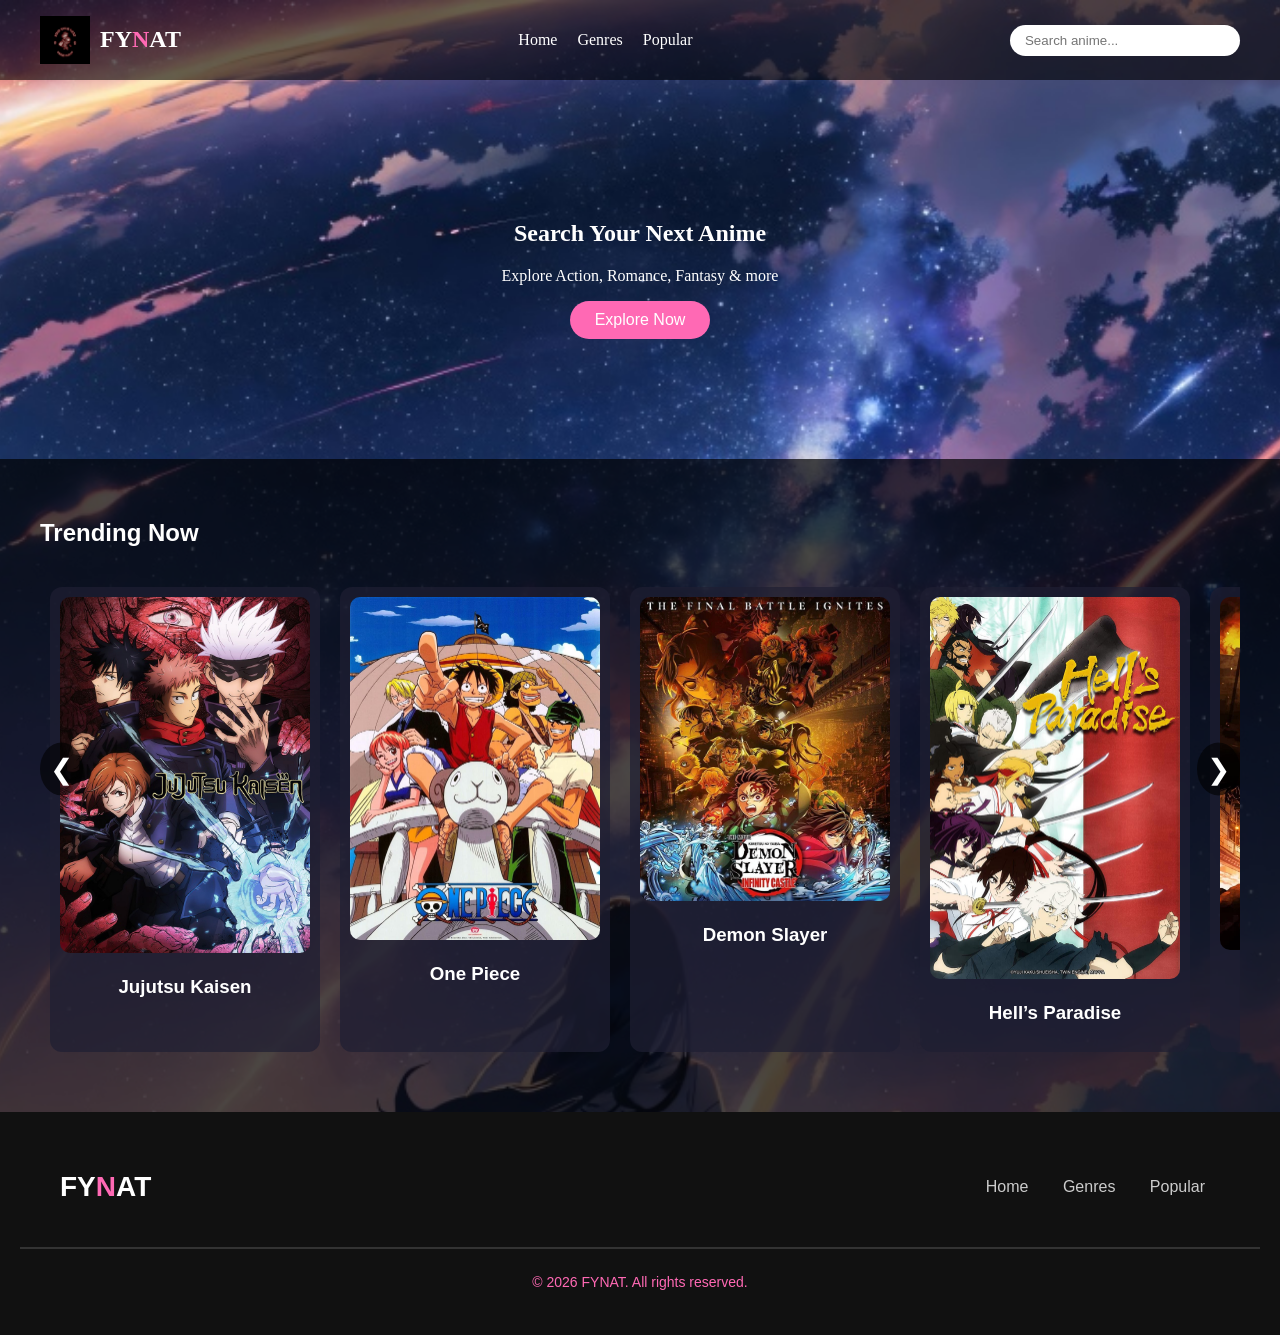
<file: index.html>
<!DOCTYPE html>

<html lang="en">
<head>
<meta charset="utf-8">
<title>FindYourNextAnimeToday</title>
<link rel="stylesheet" href="styles2.css">
</head>

<body>

<header>
    <a href="index.html" class="logo-container">
        <img src="logo.jpg" alt="Logo" class="logo-image">
        <div class="logo-text">FY<span>N</span>AT</div>
    </a>

    <nav>
        <ul>
            <li><a href="home.html">Home</a></li>
            <li><a href="genre.html">Genres</a></li>
            <li><a href="popu.html">Popular</a></li>
        </ul>
    </nav>

    <div class="header-search">
        <input type="text" id="searchInput" placeholder="Search anime...">
    </div>
</header>

<section class="hero">
    <h1>Search Your Next Anime</h1>
    <p>Explore Action, Romance, Fantasy & more</p>
    <button onclick="location.href='home.html'">Explore Now</button>
</section>

<section class="featured">
    <h2>Trending Now</h2>

    <div class="slider-container">

        <!-- LEFT BUTTON -->
        <button class="slide-btn left" onclick="slideLeft()">❮</button>

        <!-- CARDS CONTAINER -->
        <div class="anime-cards" id="cardSlider">

            <!-- JUJUTSU KAISEN -->
            <div class="card" onclick="openModal(
            'Jujutsu Kaisen',
            'Action, Supernatural',
            'Ongoing',
            'A boy swallows a cursed talisman — the finger of a demon — and becomes cursed himself. He enters a shaman\'s school to locate the demon\'s remaining body parts and exorcise himself.',
            'https://www.youtube.com/embed/pkKu9hLT-t8'
            )">
                <img src="jjk.jpg" alt="Jujutsu Kaisen">
                <h3>Jujutsu Kaisen</h3>
                <div class="card-overlay">View Details</div>
            </div>

            <!-- ONE PIECE -->
            <div class="card" onclick="openModal(
            'One Piece',
            'Adventure, Fantasy',
            'Ongoing',
            'Monkey D. Luffy, a pirate with rubber powers, forms the Straw Hat crew and sails the Grand Line, battling rivals and the World Government on a quest for the legendary treasure One Piece and the title of Pirate King.',
            'https://www.youtube.com/embed/1KMcoJBMWE4'
            )">
                <img src="onepiece.jpg" alt="One Piece">
                <h3>One Piece</h3>
                <div class="card-overlay">View Details</div>
            </div>

            <!-- DEMON SLAYER -->
            <div class="card" onclick="openModal(
            'Demon Slayer',
            'Action, Historical',
            'Ongoing',
            'The Demon Slayer Corps are drawn into the Infinity Castle, where Tanjiro and the Hashira face terrifying Upper Rank demons in a desperate fight as the final battle against Muzan Kibutsuji begins.',
            'https://www.youtube.com/embed/VQGCKyvzIM4'
            )">
                <img src="demonslayer.jpg" alt="Demon Slayer">
                <h3>Demon Slayer</h3>
                <div class="card-overlay">View Details</div>
            </div>

            <!-- HELLS PARADISE -->
            <div class="card" onclick="openModal(
            'Hell\'s Paradise',
            'Dark Fantasy, Action',
            'Completed',
            'A squad of prisoners and their guards are sent to investigate a mysterious island. They get stranded there and must rely on each other to survive the island\'s mysterious and monstrous residents.',
            'https://www.youtube.com/embed/rPYTaSqMxog'
            )">
                <img src="hellsparadise.jpg" alt="Hell's Paradise">
                <h3>Hell’s Paradise</h3>
                <div class="card-overlay">View Details</div>
            </div>

            <!-- ATTACK ON TITAN -->
            <div class="card" onclick="openModal(
            'Attack on Titan',
            'Action, Historical',
            'Completed',
            'In a world where humanity shelters behind towering walls from man-eating Titans, a determined teen joins the elite Survey Corps to fight the giants and uncover the secrets of their origin.',
            'https://www.youtube.com/embed/MGRm4IzK1SQ'
            )">
                <img src="attackontitan.jpg" alt="Attack on Titan">
                <h3>Attack On Titan</h3>
                <div class="card-overlay">View Details</div>
            </div>

            <!-- NARUTO -->
            <div class="card" onclick="openModal(
            'Naruto',
            'Action, Adventure',
            'Completed',
            'Naruto Uzumaki, a mischievous adolescent ninja, struggles as he searches for recognition and dreams of becoming the Hokage, the village\'s leader and strongest ninja.',
            'https://www.youtube.com/embed/22R0j8UKRzY'
            )">
                <img src="naruto.jpg" alt="Naruto">
                <h3>Naruto</h3>
                <div class="card-overlay">View Details</div>
            </div>

            <!-- SOLO LEVELING -->
            <div class="card" onclick="openModal(
            'Solo Leveling',
            'Action, Fantasy',
            'Ongoing',
            'In a world where hunters battle deadly monsters, Sung Jin-Woo gains a mysterious system that allows him to level up infinitely, becoming humanity’s strongest hunter.',
            'https://www.youtube.com/embed/OdQrlp3uYQM'
            )">
                <img src="sololeveling.jpg" alt="Solo Leveling">
                <h3>Solo Leveling</h3>
                <div class="card-overlay">View Details</div>
            </div>

            <!-- GACHIAKUTA -->
            <div class="card" onclick="openModal(
            'Gachiakuta',
            'Action, Fantasy',
            'Ongoing',
            'Rudo lives in the slums where the discarded waste of society is thrown. After being falsely accused of murder, he is cast into the Abyss, where he must survive and uncover the truth.',
            'https://www.youtube.com/embed/yeRvDchyo44'
            )">
                <img src="gachiakuta.jpg" alt="Gachiakuta">
                <h3>Gachiakuta</h3>
                <div class="card-overlay">View Details</div>
            </div>

        </div>

        <!-- RIGHT BUTTON -->
        <button class="slide-btn right" onclick="slideRight()">❯</button>

    </div>
</section>

<!-- MODAL -->
<div id="animeModal" class="modal">
  <div class="modal-content">

    <span class="close-btn" onclick="closeModal()">✖</span>

    <h2 id="animeTitle"></h2>

    <p class="anime-meta">
      <span id="animeGenre"></span> • 
      <span id="animeStatus"></span>
    </p>

    <p id="animeDescription" class="anime-description"></p>

    <button id="watchTrailerBtn" class="trailer-btn">
      ▶ Watch Trailer
    </button>

    <div id="trailerWrapper" class="trailer-wrapper">
      <span class="close-trailer" onclick="closeTrailer()">✖</span>
      <iframe
        id="trailerFrame"
        src=""
        allow="autoplay; encrypted-media"
        allowfullscreen>
      </iframe>
    </div>

  </div>
</div>

<script>

let currentTrailer = "";

function openModal(title, genre, status, description, trailerLink) {
  document.getElementById("animeTitle").innerText = title;
  document.getElementById("animeGenre").innerText = genre;
  document.getElementById("animeStatus").innerText = status;
  document.getElementById("animeDescription").innerText = description;

  currentTrailer = trailerLink;

  document.getElementById("animeModal").classList.add("active");
  document.body.style.overflow = "hidden";

  document.getElementById("trailerWrapper").style.display = "none";
  document.getElementById("trailerFrame").src = "";
  document.getElementById("watchTrailerBtn").style.display = "inline-block";
}

function closeModal() {
  document.getElementById("animeModal").classList.remove("active");
  document.body.style.overflow = "auto";
  closeTrailer();
}

document.getElementById("watchTrailerBtn").addEventListener("click", function() {
  if (currentTrailer !== "") {

    let url = currentTrailer;

    // If URL already has ?, use &
    if (url.includes("?")) {
      url += "&autoplay=1&rel=0";
    } else {
      url += "?autoplay=1&rel=0";
    }

    document.getElementById("trailerFrame").src = url;
    document.getElementById("trailerWrapper").style.display = "block";
    this.style.display = "none";
  }
});

function closeTrailer() {
  document.getElementById("trailerFrame").src = "";
  document.getElementById("trailerWrapper").style.display = "none";
  document.getElementById("watchTrailerBtn").style.display = "inline-block";
}

document.getElementById("animeModal").addEventListener("click", function(e){
  if(e.target === this){
    closeModal();
  }
});

document.getElementById("searchInput").addEventListener("keyup", function() {
  let value = this.value.toLowerCase();
  let cards = document.querySelectorAll(".card");

  cards.forEach(card => {
    let title = card.querySelector("h3").innerText.toLowerCase();
    card.style.display = title.includes(value) ? "block" : "none";
  });
});

function slideLeft() {
  document.getElementById("cardSlider").scrollBy({
    left: -300,
    behavior: "smooth"
  });
}

function slideRight() {
  document.getElementById("cardSlider").scrollBy({
    left: 300,
    behavior: "smooth"
  });
}

</script>

<footer class="footer"> 

<div class="footer-top"> 
<div class="footer-logo">  
<h1>FY<span>N</span>AT</h1> 
</div> <div class="footer-links">
 <a href="home.html">Home</a> <a href="genre.html">Genres</a> 
<a href="popu.html">Popular</a> 
</div> 
</div> 
<hr> <div class="footer-bottom"> 
<p>© 2026 FYNAT. All rights reserved.</p>
 </div>
 
</footer>

</body>
</html>
</file>
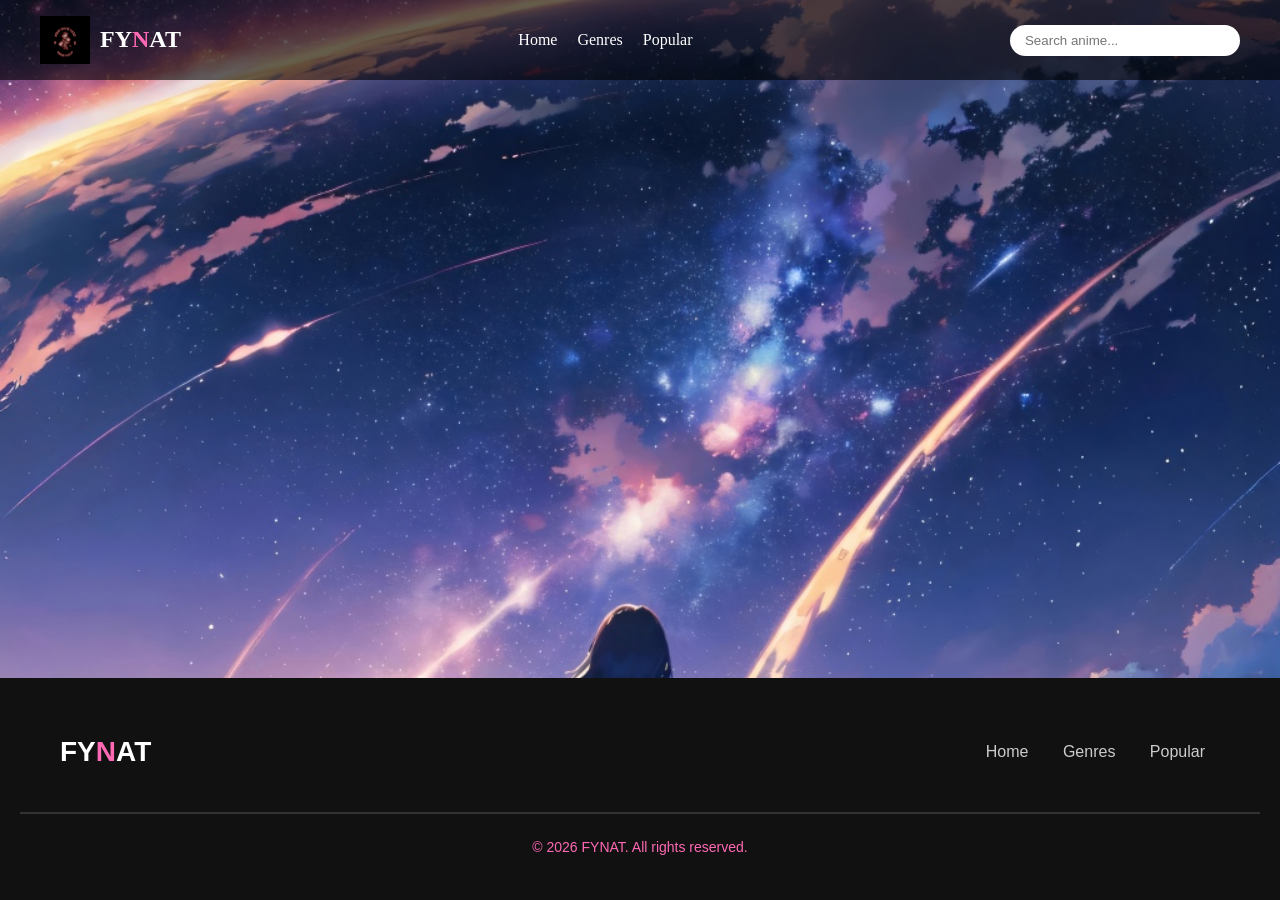
<file: genre.html>
<!DOCTYPE html>
<html lang="en">
<head>
<meta charset="utf-8">
<title>Genre</title>
<link href="styles2.css" rel="stylesheet">
</head>

<body>
<header>
    <a href="index.html" class="logo-container">
        <img src="logo.jpg" alt="Logo" class="logo-image">
        <div class="logo-text">FY<span>N</span>AT</div>
    </a>

    <nav>
        <ul>
            <li><a href="home.html">Home</a></li>
            <li><a href="genre.html">Genres</a></li>
            <li><a href="popu.html">Popular</a></li>
        </ul>
    </nav>

    <!-- SEARCH BAR -->
    <div class="header-search">
        <input type="text" id="searchInput" placeholder="Search anime...">
    </div>
</header>

<footer class="footer"> 

<div class="footer-top"> 
<div class="footer-logo">  
<h1>FY<span>N</span>AT</h1> 
</div> <div class="footer-links">
 <a href="home.html">Home</a> <a href="genre.html">Genres</a> 
<a href="popu.html">Popular</a> 
</div> 
</div> 
<hr> <div class="footer-bottom"> 
<p>© 2026 FYNAT. All rights reserved.</p>
 </div>
 

</footer>
</file>
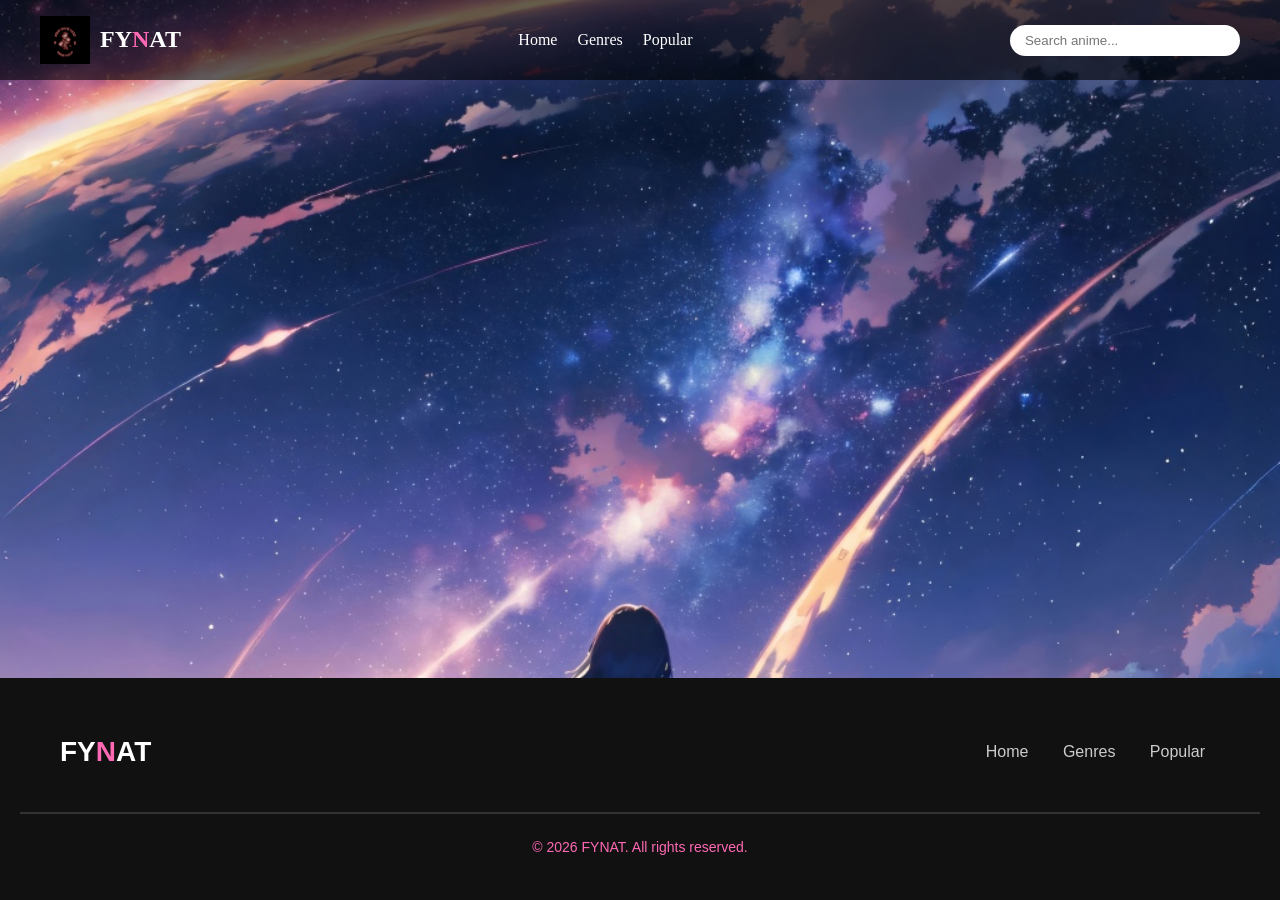
<file: home.html>
<!DOCTYPE html>
<html lang="en">
<head>
<meta charset="utf-8">
<title>Home</title>
<link href="styles2.css" rel="stylesheet">
</head>

<body>
<header>
    <a href="index.html" class="logo-container">
        <img src="logo.jpg" alt="Logo" class="logo-image">
        <div class="logo-text">FY<span>N</span>AT</div>
    </a>

    <nav>
        <ul>
            <li><a href="home.html">Home</a></li>
            <li><a href="genre.html">Genres</a></li>
            <li><a href="popu.html">Popular</a></li>
        </ul>
    </nav>

    <!-- SEARCH BAR -->
    <div class="header-search">
        <input type="text" id="searchInput" placeholder="Search anime...">
    </div>
</header>

<footer class="footer"> 

<div class="footer-top"> 
<div class="footer-logo">  
<h1>FY<span>N</span>AT</h1> 
</div> <div class="footer-links">
 <a href="home.html">Home</a> <a href="genre.html">Genres</a> 
<a href="popu.html">Popular</a> 
</div> 
</div> 
<hr> <div class="footer-bottom"> 
<p>© 2026 FYNAT. All rights reserved.</p>
 </div>
 

</footer>
</file>
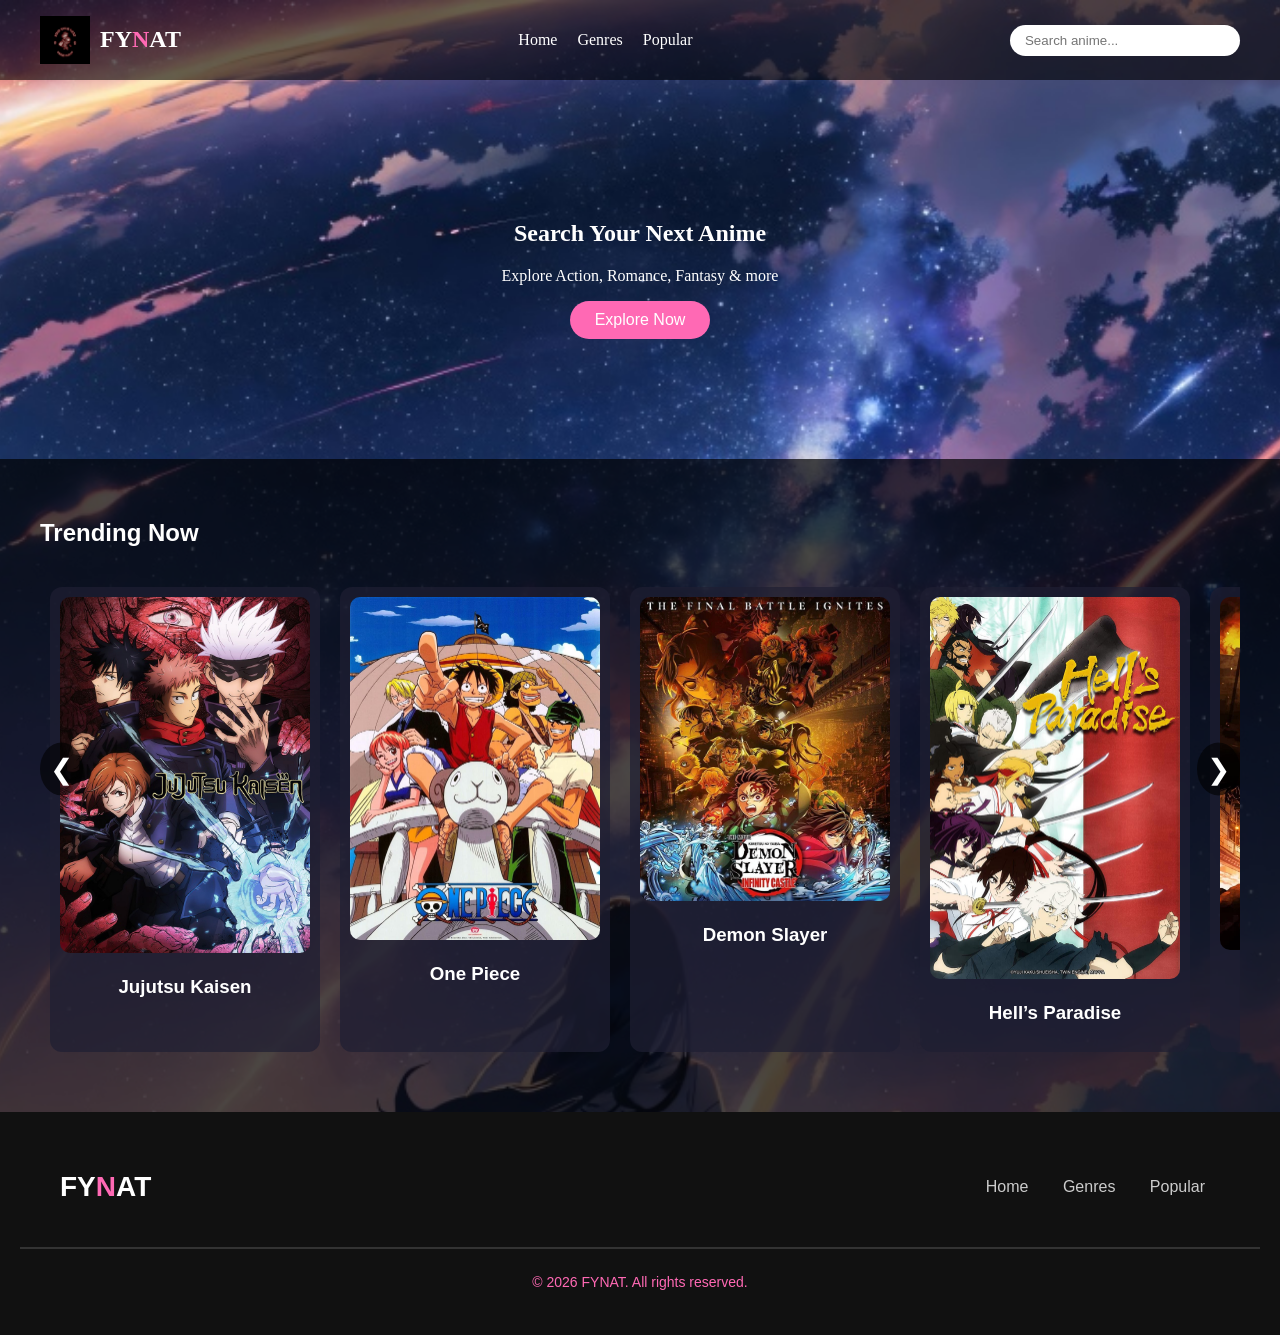
<file: index3.html>
<!DOCTYPE html>

<html lang="en">
<head>
<meta charset="utf-8">
<title>FindYourNextAnimeToday</title>
<link rel="stylesheet" href="styles2.css">
</head>

<body>

<header>
    <a href="index3.html" class="logo-container">
        <img src="logo.jpg" alt="Logo" class="logo-image">
        <div class="logo-text">FY<span>N</span>AT</div>
    </a>

    <nav>
        <ul>
            <li><a href="home.html">Home</a></li>
            <li><a href="genre.html">Genres</a></li>
            <li><a href="popu.html">Popular</a></li>
        </ul>
    </nav>

    <div class="header-search">
        <input type="text" id="searchInput" placeholder="Search anime...">
    </div>
</header>

<section class="hero">
    <h1>Search Your Next Anime</h1>
    <p>Explore Action, Romance, Fantasy & more</p>
    <button onclick="location.href='home.html'">Explore Now</button>
</section>

<section class="featured">
    <h2>Trending Now</h2>

    <div class="slider-container">

        <!-- LEFT BUTTON -->
        <button class="slide-btn left" onclick="slideLeft()">❮</button>

        <!-- CARDS CONTAINER -->
        <div class="anime-cards" id="cardSlider">

            <!-- JUJUTSU KAISEN -->
            <div class="card" onclick="openModal(
            'Jujutsu Kaisen',
            'Action, Supernatural',
            'Ongoing',
            'A boy swallows a cursed talisman — the finger of a demon — and becomes cursed himself. He enters a shaman\'s school to locate the demon\'s remaining body parts and exorcise himself.',
            'https://www.youtube.com/embed/pkKu9hLT-t8'
            )">
                <img src="jjk.jpg" alt="Jujutsu Kaisen">
                <h3>Jujutsu Kaisen</h3>
                <div class="card-overlay">View Details</div>
            </div>

            <!-- ONE PIECE -->
            <div class="card" onclick="openModal(
            'One Piece',
            'Adventure, Fantasy',
            'Ongoing',
            'Monkey D. Luffy, a pirate with rubber powers, forms the Straw Hat crew and sails the Grand Line, battling rivals and the World Government on a quest for the legendary treasure One Piece and the title of Pirate King.',
            'https://www.youtube.com/embed/1KMcoJBMWE4'
            )">
                <img src="onepiece.jpg" alt="One Piece">
                <h3>One Piece</h3>
                <div class="card-overlay">View Details</div>
            </div>

            <!-- DEMON SLAYER -->
            <div class="card" onclick="openModal(
            'Demon Slayer',
            'Action, Historical',
            'Ongoing',
            'The Demon Slayer Corps are drawn into the Infinity Castle, where Tanjiro and the Hashira face terrifying Upper Rank demons in a desperate fight as the final battle against Muzan Kibutsuji begins.',
            'https://www.youtube.com/embed/VQGCKyvzIM4'
            )">
                <img src="demonslayer.jpg" alt="Demon Slayer">
                <h3>Demon Slayer</h3>
                <div class="card-overlay">View Details</div>
            </div>

            <!-- HELLS PARADISE -->
            <div class="card" onclick="openModal(
            'Hell\'s Paradise',
            'Dark Fantasy, Action',
            'Completed',
            'A squad of prisoners and their guards are sent to investigate a mysterious island. They get stranded there and must rely on each other to survive the island\'s mysterious and monstrous residents.',
            'https://www.youtube.com/embed/aaHZdwPZX6g'
            )">
                <img src="hellsparadise.jpg" alt="Hell's Paradise">
                <h3>Hell’s Paradise</h3>
                <div class="card-overlay">View Details</div>
            </div>

            <!-- ATTACK ON TITAN -->
            <div class="card" onclick="openModal(
            'Attack on Titan',
            'Action, Historical',
            'Completed',
            'In a world where humanity shelters behind towering walls from man-eating Titans, a determined teen joins the elite Survey Corps to fight the giants and uncover the secrets of their origin.',
            'https://www.youtube.com/embed/MGRm4IzK1SQ'
            )">
                <img src="attackontitan.jpg" alt="Attack on Titan">
                <h3>Attack On Titan</h3>
                <div class="card-overlay">View Details</div>
            </div>

            <!-- NARUTO -->
            <div class="card" onclick="openModal(
            'Naruto',
            'Action, Adventure',
            'Completed',
            'Naruto Uzumaki, a mischievous adolescent ninja, struggles as he searches for recognition and dreams of becoming the Hokage, the village\'s leader and strongest ninja.',
            'https://www.youtube.com/embed/22R0j8UKRzY'
            )">
                <img src="naruto.jpg" alt="Naruto">
                <h3>Naruto</h3>
                <div class="card-overlay">View Details</div>
            </div>

            <!-- SOLO LEVELING -->
            <div class="card" onclick="openModal(
            'Solo Leveling',
            'Action, Fantasy',
            'Ongoing',
            'In a world where hunters battle deadly monsters, Sung Jin-Woo gains a mysterious system that allows him to level up infinitely, becoming humanity’s strongest hunter.',
            'https://www.youtube.com/embed/OdQrlp3uYQM'
            )">
                <img src="sololeveling.jpg" alt="Solo Leveling">
                <h3>Solo Leveling</h3>
                <div class="card-overlay">View Details</div>
            </div>

            <!-- GACHIAKUTA -->
            <div class="card" onclick="openModal(
            'Gachiakuta',
            'Action, Fantasy',
            'Ongoing',
            'Rudo lives in the slums where the discarded waste of society is thrown. After being falsely accused of murder, he is cast into the Abyss, where he must survive and uncover the truth.',
            'https://www.youtube.com/embed/yeRvDchyo44'
            )">
                <img src="gachiakuta.jpg" alt="Gachiakuta">
                <h3>Gachiakuta</h3>
                <div class="card-overlay">View Details</div>
            </div>

        </div>

        <!-- RIGHT BUTTON -->
        <button class="slide-btn right" onclick="slideRight()">❯</button>

    </div>
</section>

<!-- MODAL -->
<div id="animeModal" class="modal">
  <div class="modal-content">

    <span class="close-btn" onclick="closeModal()">✖</span>

    <h2 id="animeTitle"></h2>

    <p class="anime-meta">
      <span id="animeGenre"></span> • 
      <span id="animeStatus"></span>
    </p>

    <p id="animeDescription" class="anime-description"></p>

    <button id="watchTrailerBtn" class="trailer-btn">
      ▶ Watch Trailer
    </button>

    <div id="trailerWrapper" class="trailer-wrapper">
      <span class="close-trailer" onclick="closeTrailer()">✖</span>
      <iframe
        id="trailerFrame"
        src=""
        allow="autoplay; encrypted-media"
        allowfullscreen>
      </iframe>
    </div>

  </div>
</div>

<script>

let currentTrailer = "";

function openModal(title, genre, status, description, trailerLink) {
  document.getElementById("animeTitle").innerText = title;
  document.getElementById("animeGenre").innerText = genre;
  document.getElementById("animeStatus").innerText = status;
  document.getElementById("animeDescription").innerText = description;

  currentTrailer = trailerLink;

  document.getElementById("animeModal").classList.add("active");
  document.body.style.overflow = "hidden";

  document.getElementById("trailerWrapper").style.display = "none";
  document.getElementById("trailerFrame").src = "";
  document.getElementById("watchTrailerBtn").style.display = "inline-block";
}

function closeModal() {
  document.getElementById("animeModal").classList.remove("active");
  document.body.style.overflow = "auto";
  closeTrailer();
}

document.getElementById("watchTrailerBtn").addEventListener("click", function() {
  if (currentTrailer !== "") {

    let url = currentTrailer;

    // If URL already has ?, use &
    if (url.includes("?")) {
      url += "&autoplay=1&rel=0";
    } else {
      url += "?autoplay=1&rel=0";
    }

    document.getElementById("trailerFrame").src = url;
    document.getElementById("trailerWrapper").style.display = "block";
    this.style.display = "none";
  }
});

function closeTrailer() {
  document.getElementById("trailerFrame").src = "";
  document.getElementById("trailerWrapper").style.display = "none";
  document.getElementById("watchTrailerBtn").style.display = "inline-block";
}

document.getElementById("animeModal").addEventListener("click", function(e){
  if(e.target === this){
    closeModal();
  }
});

document.getElementById("searchInput").addEventListener("keyup", function() {
  let value = this.value.toLowerCase();
  let cards = document.querySelectorAll(".card");

  cards.forEach(card => {
    let title = card.querySelector("h3").innerText.toLowerCase();
    card.style.display = title.includes(value) ? "block" : "none";
  });
});

function slideLeft() {
  document.getElementById("cardSlider").scrollBy({
    left: -300,
    behavior: "smooth"
  });
}

function slideRight() {
  document.getElementById("cardSlider").scrollBy({
    left: 300,
    behavior: "smooth"
  });
}

</script>

<footer class="footer"> 

<div class="footer-top"> 
<div class="footer-logo">  
<h1>FY<span>N</span>AT</h1> 
</div> <div class="footer-links">
 <a href="home.html">Home</a> <a href="genre.html">Genres</a> 
<a href="popu.html">Popular</a> 
</div> 
</div> 
<hr> <div class="footer-bottom"> 
<p>© 2026 FYNAT. All rights reserved.</p>
 </div>
 
</footer>

</body>
</html>
</file>
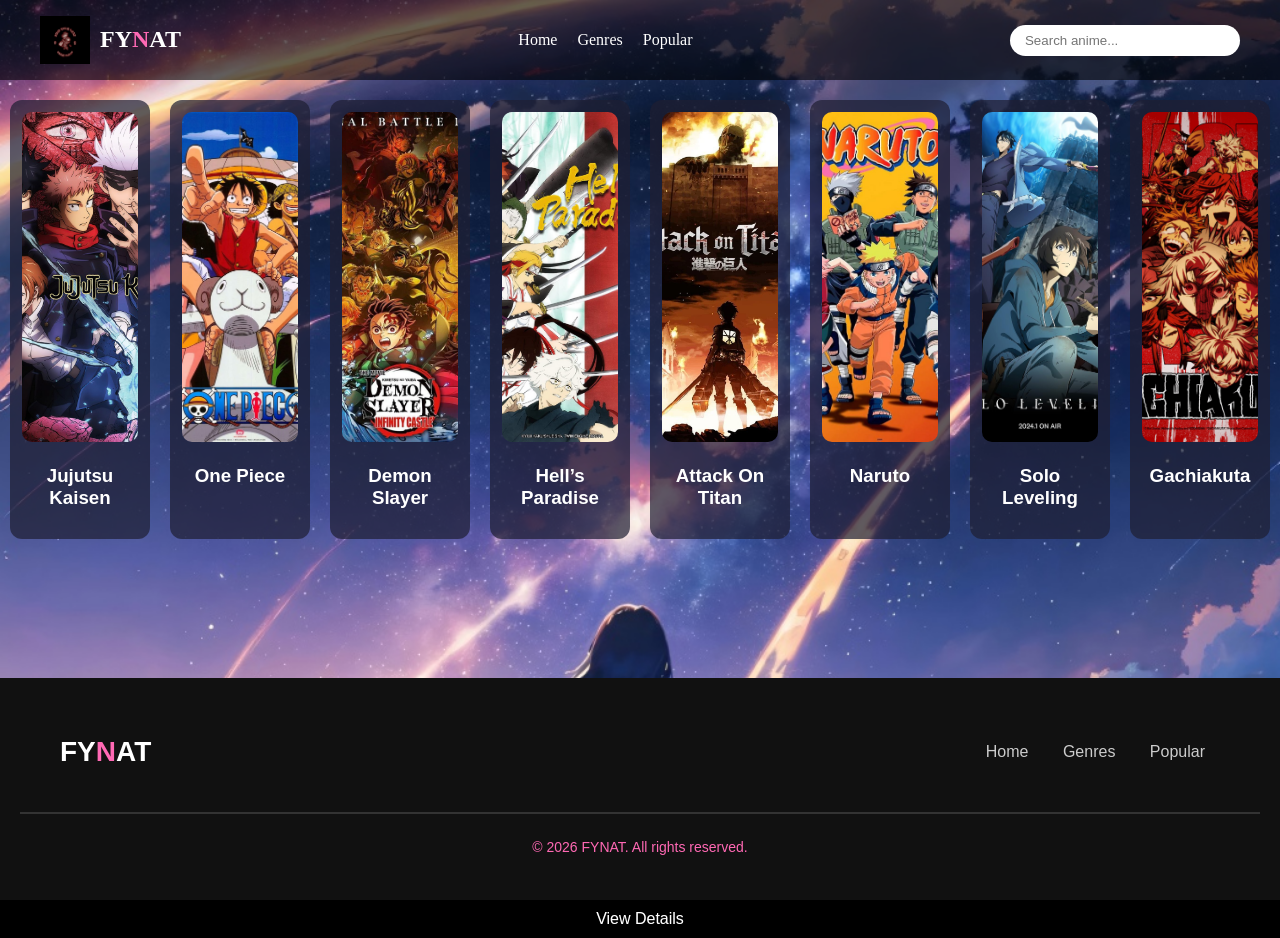
<file: popu.html>
<!DOCTYPE html>
<html lang="en">
<head>
<meta charset="utf-8">
<title>Popular</title>
<link href="styles2.css" rel="stylesheet">
</head>

<body>
<header>
    <a href="index.html" class="logo-container">
        <img src="logo.jpg" alt="Logo" class="logo-image">
        <div class="logo-text">FY<span>N</span>AT</div>
    </a>

    <nav>
        <ul>
            <li><a href="home.html">Home</a></li>
            <li><a href="genre.html">Genres</a></li>
            <li><a href="popu.html">Popular</a></li>
        </ul>
    </nav>

    <!-- SEARCH BAR -->
    <div class="header-search">
        <input type="text" id="searchInput" placeholder="Search anime...">
    </div>
</header>

<div class="anime-cards" id="cardSlider">

            <!-- JUJUTSU KAISEN -->
            <div class="anime-card" onclick="openModal(
            'Jujutsu Kaisen',
            'Action, Supernatural',
            'Ongoing',
            'A boy swallows a cursed talisman — the finger of a demon — and becomes cursed himself. He enters a shaman\'s school to locate the demon\'s remaining body parts and exorcise himself.',
            'https://www.youtube.com/embed/pkKu9hLT-t8'
            )">
                <img src="jjk.jpg" alt="Jujutsu Kaisen">
                <h3>Jujutsu Kaisen</h3>
                <div class="card-overlay">View Details</div>
            </div>

            <!-- ONE PIECE -->
            <div class="anime-card" onclick="openModal(
            'One Piece',
            'Adventure, Fantasy',
            'Ongoing',
            'Monkey D. Luffy, a pirate with rubber powers, forms the Straw Hat crew and sails the Grand Line, battling rivals and the World Government on a quest for the legendary treasure One Piece and the title of Pirate King.',
            'https://www.youtube.com/embed/1KMcoJBMWE4'
            )">
                <img src="onepiece.jpg" alt="One Piece">
                <h3>One Piece</h3>
                <div class="card-overlay">View Details</div>
            </div>

            <!-- DEMON SLAYER -->
            <div class="anime-card" onclick="openModal(
            'Demon Slayer',
            'Action, Historical',
            'Ongoing',
            'The Demon Slayer Corps are drawn into the Infinity Castle, where Tanjiro and the Hashira face terrifying Upper Rank demons in a desperate fight as the final battle against Muzan Kibutsuji begins.',
            'https://www.youtube.com/embed/VQGCKyvzIM4'
            )">
                <img src="demonslayer.jpg" alt="Demon Slayer">
                <h3>Demon Slayer</h3>
                <div class="card-overlay">View Details</div>
            </div>

            <!-- HELLS PARADISE -->
            <div class="anime-card" onclick="openModal(
            'Hell\'s Paradise',
            'Dark Fantasy, Action',
            'Completed',
            'A squad of prisoners and their guards are sent to investigate a mysterious island. They get stranded there and must rely on each other to survive the island\'s mysterious and monstrous residents.',
            'https://www.youtube.com/embed/aaHZdwPZX6g'
            )">
                <img src="hellsparadise.jpg" alt="Hell's Paradise">
                <h3>Hell’s Paradise</h3>
                <div class="card-overlay">View Details</div>
            </div>

            <!-- ATTACK ON TITAN -->
            <div class="anime-card" onclick="openModal(
            'Attack on Titan',
            'Action, Historical',
            'Completed',
            'In a world where humanity shelters behind towering walls from man-eating Titans, a determined teen joins the elite Survey Corps to fight the giants and uncover the secrets of their origin.',
            'https://www.youtube.com/embed/MGRm4IzK1SQ'
            )">
                <img src="attackontitan.jpg" alt="Attack on Titan">
                <h3>Attack On Titan</h3>
                <div class="card-overlay">View Details</div>
            </div>

            <!-- NARUTO -->
            <div class="anime-card" onclick="openModal(
            'Naruto',
            'Action, Adventure',
            'Completed',
            'Naruto Uzumaki, a mischievous adolescent ninja, struggles as he searches for recognition and dreams of becoming the Hokage, the village\'s leader and strongest ninja.',
            'https://www.youtube.com/embed/22R0j8UKRzY'
            )">
                <img src="naruto.jpg" alt="Naruto">
                <h3>Naruto</h3>
                <div class="card-overlay">View Details</div>
            </div>

            <!-- SOLO LEVELING -->
            <div class="anime-card" onclick="openModal(
            'Solo Leveling',
            'Action, Fantasy',
            'Ongoing',
            'In a world where hunters battle deadly monsters, Sung Jin-Woo gains a mysterious system that allows him to level up infinitely, becoming humanity’s strongest hunter.',
            'https://www.youtube.com/embed/OdQrlp3uYQM'
            )">
                <img src="sololeveling.jpg" alt="Solo Leveling">
                <h3>Solo Leveling</h3>
                <div class="card-overlay">View Details</div>
            </div>

            <!-- GACHIAKUTA -->
            <div class="anime-card" onclick="openModal(
            'Gachiakuta',
            'Action, Fantasy',
            'Ongoing',
            'Rudo lives in the slums where the discarded waste of society is thrown. After being falsely accused of murder, he is cast into the Abyss, where he must survive and uncover the truth.',
            'https://www.youtube.com/embed/yeRvDchyo44'
            )">
                <img src="gachiakuta.jpg" alt="Gachiakuta">
                <h3>Gachiakuta</h3>
                <div class="card-overlay">View Details</div>
            </div>

        </div>
<div class="popu-trailer" id="popuTrailerBox">

<span class="close-trailer" onclick="closeTrailer()">✖</span>

<iframe id="popuTrailer" src=""></iframe>

</div>


<!-- MODAL -->
<div id="animeModal" class="modal">
  <div class="modal-content">

    <span class="close-btn" onclick="closeModal()">✖</span>

    <h2 id="animeTitle"></h2>

    <p class="anime-meta">
      <span id="animeGenre"></span> • 
      <span id="animeStatus"></span>
    </p>

    <p id="animeDescription" class="anime-description"></p>

    <button id="watchTrailerBtn" class="trailer-btn">
      ▶ Watch Trailer
    </button>

    <div id="trailerWrapper" class="trailer-wrapper">
      <span class="close-trailer" onclick="closeTrailer()">✖</span>
      <iframe
        id="trailerFrame"
        src=""
        allow="autoplay; encrypted-media"
        allowfullscreen>
      </iframe>
    </div>

  </div>
</div>
<script>

let currentTrailer = "";

function openModal(title, genre, status, description, trailerLink) {
  document.getElementById("animeTitle").innerText = title;
  document.getElementById("animeGenre").innerText = genre;
  document.getElementById("animeStatus").innerText = status;
  document.getElementById("animeDescription").innerText = description;

  currentTrailer = trailerLink;

  document.getElementById("animeModal").classList.add("active");
  document.body.style.overflow = "hidden";

  document.getElementById("trailerWrapper").style.display = "none";
  document.getElementById("trailerFrame").src = "";
  document.getElementById("watchTrailerBtn").style.display = "inline-block";
}

function closeModal() {
  document.getElementById("animeModal").classList.remove("active");
  document.body.style.overflow = "auto";
  closeTrailer();
}

document.getElementById("watchTrailerBtn").addEventListener("click", function() {
  if (currentTrailer !== "") {

    let url = currentTrailer;

    // If URL already has ?, use &
    if (url.includes("?")) {
      url += "&autoplay=1&rel=0";
    } else {
      url += "?autoplay=1&rel=0";
    }

    document.getElementById("trailerFrame").src = url;
    document.getElementById("trailerWrapper").style.display = "block";
    this.style.display = "none";
  }
});

function closeTrailer() {
  document.getElementById("trailerFrame").src = "";
  document.getElementById("trailerWrapper").style.display = "none";
  document.getElementById("watchTrailerBtn").style.display = "inline-block";
}

document.getElementById("animeModal").addEventListener("click", function(e){
  if(e.target === this){
    closeModal();
  }
});

document.getElementById("searchInput").addEventListener("keyup", function() {
  let value = this.value.toLowerCase();
  let cards = document.querySelectorAll(".anime-card");

  cards.forEach(card => {
    let title = card.querySelector("h3").innerText.toLowerCase();
    card.style.display = title.includes(value) ? "inline-block" : "none";
  });
});

function slideLeft() {
  document.getElementById("cardSlider").scrollBy({
    left: -300,
    behavior: "smooth"
  });
}

function slideRight() {
  document.getElementById("cardSlider").scrollBy({
    left: 300,
    behavior: "smooth"
  });
}

</script>
<footer class="footer"> 

<div class="footer-top"> 
<div class="footer-logo">  
<h1>FY<span>N</span>AT</h1> 
</div> <div class="footer-links">
 <a href="home.html">Home</a> <a href="genre.html">Genres</a> 
<a href="popu.html">Popular</a> 
</div> 
</div> 
<hr> <div class="footer-bottom"> 
<p>© 2026 FYNAT. All rights reserved.</p>
 </div>
 

</footer>
</file>
<file: styles2.css>
/* GLOBAL */
html {
    scroll-behavior: smooth;
}

body {
    margin: 0;
    font-family: Arial, sans-serif;
    background: url("hero.jpg.jpg") no-repeat center center/cover;
    color: white;

    min-height: 100vh;
    display: flex;
    flex-direction: column;
}

/* HEADER */
header {
    font-family: broadway;
    display: flex;
    justify-content: space-between;
    align-items: center;
    padding: 15px 40px;
    background: rgba(0,0,0,0.6);

    position: sticky;
    top: 0;
    z-index: 1000;
}

/* HEADER LAYOUT */
header {
  display: flex;
  align-items: center;
  justify-content: space-between;
  padding: 15px 40px;
}

/* NAV */
nav ul {
  display: flex;
  gap: 30px;
  list-style: none;
}

/* SEARCH BAR IN HEADER */
.header-search {
  margin-left: 20px;
}

#searchInput {
  padding: 8px 15px;
  border-radius: 20px;
  border: none;
  outline: none;
  width: 200px;
  transition: 0.3s ease;
}

#searchInput:focus {
  width: 250px;
}

.logo-container {
    display: flex;
    align-items: center;
    text-decoration: none;
    color: white;
}

.logo-image {
    width: 50px;
    margin-right: 10px;
}

.logo-text {
    font-size: 24px;
    font-weight: bold;
}

.logo-text span {
    color: hotpink;
}

/* NAVIGATION */
nav ul {
    list-style: none;
    display: flex;
    gap: 20px;
}

nav a {
    text-decoration: none;
    color: white;
}

nav a:hover {
    color: hotpink;
}

nav a.active {
    color: hotpink;
    font-weight: bold;
}

/* HERO */
.hero {
    font-family: cascadia code;
    text-align: center;
    padding: 120px 20px;
}

.hero button {
    padding: 10px 25px;
    border: none;
    background: hotpink;
    color: white;
    font-size: 16px;
    border-radius: 25px;
    cursor: pointer;
}

.hero button:hover {
    background: deeppink;
}

/* FEATURED */
.featured {
    padding: 40px;
    background: rgba(0,0,0,0.7);
}


.card {
    background: rgba(30,30,50,0.7);
    padding: 10px;
    border-radius: 12px;
    cursor: pointer;
    transition: 0.3s ease;
    width: 180px;
    text-align: center;
    position: relative;
    overflow: hidden;
}

.card img {
    width: 100%;
    border-radius: 10px;
}

.card:hover {
    transform: translateY(-8px);
    box-shadow: 0 0 25px rgba(255,60,120,0.6);
}

/* CARD OVERLAY */
.card-overlay {
    position: absolute;
    bottom: 0;
    left: 0;
    right: 0;
    background: rgba(0,0,0,0.8);
    color: white;
    padding: 10px;
    transform: translateY(100%);
    transition: 0.3s;
}

.card:hover .card-overlay {
    transform: translateY(0);
}

/* MODAL */
.modal {
    display: none;
    position: fixed;
    inset: 0;
    background: rgba(0,0,0,0.8);
    justify-content: center;
    align-items: center;
    z-index: 2000;
}

body.modal-open {
    overflow: hidden;
}

.modal-content {
    background: #1e1e2f;
    padding: 30px;
    width: 400px;
    border-radius: 15px;
    position: relative;
    animation: fadeIn 0.3s ease;
}

.close-btn {
    position: absolute;
    top: 10px;
    right: 15px;
    font-size: 25px;
    cursor: pointer;
}

@keyframes fadeIn {
    from { transform: scale(0.8); opacity: 0; }
    to { transform: scale(1); opacity: 1; }
}

/* FOOTER */
.footer {
    background: #111;
    color: #ccc;
    padding: 40px 20px;
    text-align: center;
    margin-top: auto;
}

.footer-top {
    display: flex;
    justify-content: space-between;
    align-items: center;
    flex-wrap: wrap;
    padding: 0 40px;
}

.footer-logo h1 {
    font-size: 28px;
    color: white;
}

.footer-logo span {
    color: hotpink;
}

.footer-links a {
    margin: 0 15px;
    text-decoration: none;
    color: #ccc;
    transition: 0.3s;
}

.footer-links a:hover {
    color: hotpink;
}

.footer hr {
    border: 0.5px solid #333;
    margin: 25px 0;
}

.footer-bottom p {
    color: hotpink;
    font-size: 14px;
    margin: 5px 0;
}

.trailer-btn {
    margin-top: 15px;
    padding: 10px 20px;
    background: hotpink;
    border: none;
    border-radius: 25px;
    color: white;
    cursor: pointer;
    font-size: 14px;
    transition: 0.3s;
}

.trailer-btn:hover {
    background: deeppink;
}


/* Prevent scrolling when modal open */
body.modal-open {
  overflow: hidden;
}

/* BACKGROUND OVERLAY */
.modal {
  position: fixed;
  inset: 0;
  background: rgba(0, 0, 0, 0.85);
  backdrop-filter: blur(8px);
  display: flex;
  justify-content: center;
  align-items: center;
  opacity: 0;
  pointer-events: none;
  transition: opacity 0.4s ease;
  z-index: 1000;
}

.modal.active {
  opacity: 1;
  pointer-events: auto;
}

/* CINEMATIC CONTENT */
.modal-content {
  background: #111;
  width: 70%;
  max-width: 1000px;
  padding: 40px;
  border-radius: 20px;
  color: white;
  text-align: center;
  transform: scale(0.9);
  transition: transform 0.4s ease;
  position: relative;
}

.modal.active .modal-content {
  transform: scale(1);
}

/* CLOSE BUTTON */
.close-btn {
  position: absolute;
  top: 20px;
  right: 25px;
  font-size: 20px;
  cursor: pointer;
  transition: 0.3s;
}

.close-btn:hover {
  color: hotpink;
}

/* META TEXT */
.anime-meta {
  color: #bbb;
  margin-bottom: 20px;
}

/* TRAILER BUTTON */
.trailer-btn {
  padding: 12px 25px;
  background: hotpink;
  border: none;
  border-radius: 30px;
  color: white;
  font-size: 15px;
  cursor: pointer;
  transition: 0.3s;
}

.trailer-btn:hover {
  background: deeppink;
  transform: scale(1.05);
}

/* TRAILER */
.trailer-wrapper {
  margin-top: 30px;
  display: none;
}

.trailer-wrapper iframe {
  width: 100%;
  height: 450px;
  border-radius: 15px;
}

/* MOBILE RESPONSIVE */
@media(max-width: 768px) {
  .modal-content {
    width: 90%;
    padding: 25px;
  }

  .trailer-wrapper iframe {
    height: 250px;
  }
}

/* Modal Background */
.modal {
  position: fixed;
  inset: 0;
  background: rgba(0,0,0,0.8);
  display: none;
  justify-content: center;
  align-items: center;
  z-index: 1000;
}

.modal.active {
  display: flex;
}

/* Modal Box */
.modal-content {
  background: #111;
  width: 70%;
  max-width: 900px;
  padding: 30px;
  border-radius: 15px;
  color: white;
  position: relative;
  animation: fadeIn 0.4s ease;
}

.close-btn {
  position: absolute;
  right: 20px;
  top: 20px;
  cursor: pointer;
  font-size: 20px;
}

/* Trailer Button */
.trailer-btn {
  background: red;
  color: white;
  padding: 10px 20px;
  border: none;
  border-radius: 6px;
  cursor: pointer;
  margin-top: 20px;
}

/* Trailer */
.trailer-wrapper {
  display: none;
  position: relative;
  margin-top: 20px;
}

.trailer-wrapper iframe {
  width: 100%;
  height: 400px;
  border-radius: 12px;
  border: none;
}

/* Close Trailer */
.close-trailer {
  position: absolute;
  top: -15px;
  right: -15px;
  background: red;
  color: white;
  width: 30px;
  height: 30px;
  border-radius: 50%;
  display: flex;
  align-items: center;
  justify-content: center;
  cursor: pointer;
}

@keyframes fadeIn {
  from { opacity: 0; transform: scale(0.95); }
  to { opacity: 1; transform: scale(1); }
}

.card {
  transition: transform 0.3s ease, box-shadow 0.3s ease;
}

.card:hover {
  transform: translateY(-10px);
  box-shadow: 0 10px 25px rgba(0,0,0,0.4);
}

.modal-content {
  animation: fadeIn 0.4s ease;
}

@keyframes fadeIn {
  from { opacity: 0; transform: scale(0.9); }
  to { opacity: 1; transform: scale(1); }
}


/* SLIDER CONTAINER */
.slider-container {
  position: relative;
  display: flex;
  align-items: center;
  overflow: hidden;
  margin-top: 20px;
}

.anime-cards {
  display: flex;
  flex-wrap: nowrap;        /* ❗ THIS STOPS SECOND ROW */
  overflow-x: auto;         /* Enables horizontal scroll */
  gap: 20px;
  scroll-behavior: smooth;
  padding: 20px 10px;
}

/* Hide scrollbar */
.anime-cards::-webkit-scrollbar {
  display: none;
}

/* CARD SIZE */
.card {
  min-width: 250px;   /* Fixed width */
  flex: 0 0 auto;     /* Prevent shrinking */
}

/* SLIDE BUTTONS */
.slide-btn {
  position: absolute;
  top: 40%;
  transform: translateY(-50%);
  background: rgba(0,0,0,0.6);
  border: none;
  color: white;
  font-size: 28px;
  cursor: pointer;
  padding: 10px;
  z-index: 10;
  border-radius: 50%;
}

.slide-btn.left {
  left: 0;
}

.slide-btn.right {
  right: 0;
}

.slide-btn:hover {
  background: rgba(255,0,0,0.8);
}


.popular-container{
padding:40px;
text-align:center;
}

.anime-grid{
display:grid;
grid-template-columns:repeat(auto-fit,minmax(200px,1fr));
gap:25px;
margin-top:20px;
}

.anime-card{
background:#1c1c1c;
border-radius:10px;
padding:10px;
cursor:pointer;
transition:0.3s;
}

.anime-card img{
width:100%;
border-radius:8px;
}

.anime-card:hover{
transform:scale(1.05);
}

.anime-card p{
margin-top:10px;
font-weight:bold;
color:white;
}

/* POPULAR PAGE GRID */

.anime-grid{
display:flex;
flex-wrap:wrap;
gap:30px;
justify-content:center;
margin-top:40px;
}

.anime-card{
background: rgba(30,30,50,0.7);
padding:12px;
border-radius:12px;
cursor:pointer;
transition:0.3s ease;
width:240px;        /* bigger cards */
text-align:center;
overflow:hidden;
}

.anime-card img{
width:100%;
height:330px;
object-fit:cover;
border-radius:10px;
}

.anime-card:hover{
transform:translateY(-10px);
box-shadow:0 0 25px rgba(255,60,120,0.6);
}

.anime-card p{
margin-top:10px;
font-weight:bold;
font-size:16px;
}

.popu-trailer{
display:none;
margin-top:20px;
}

.popu-trailer iframe{
width:100%;
height:400px;
border-radius:10px;
border:none;
}

/* POPULAR MODAL */

.popu-modal{
display:none;
position:fixed;
top:0;
left:0;
width:100%;
height:100%;
background:rgba(0,0,0,0.85);
justify-content:center;
align-items:center;
z-index:2000;
}

.popu-modal-content{
background:#111;
padding:40px;
border-radius:15px;
width:700px;
max-width:90%;
text-align:center;
position:relative;
}

.popu-close{
position:absolute;
top:15px;
right:20px;
font-size:28px;
cursor:pointer;
}

.popu-close:hover{
color:hotpink;
}

.close-trailer{
position:absolute;
top:-15px;
right:-15px;
background:red;
color:white;
width:30px;
height:30px;
border-radius:50%;
display:flex;
align-items:center;
justify-content:center;
cursor:pointer;
font-size:16px;
}
</file>
